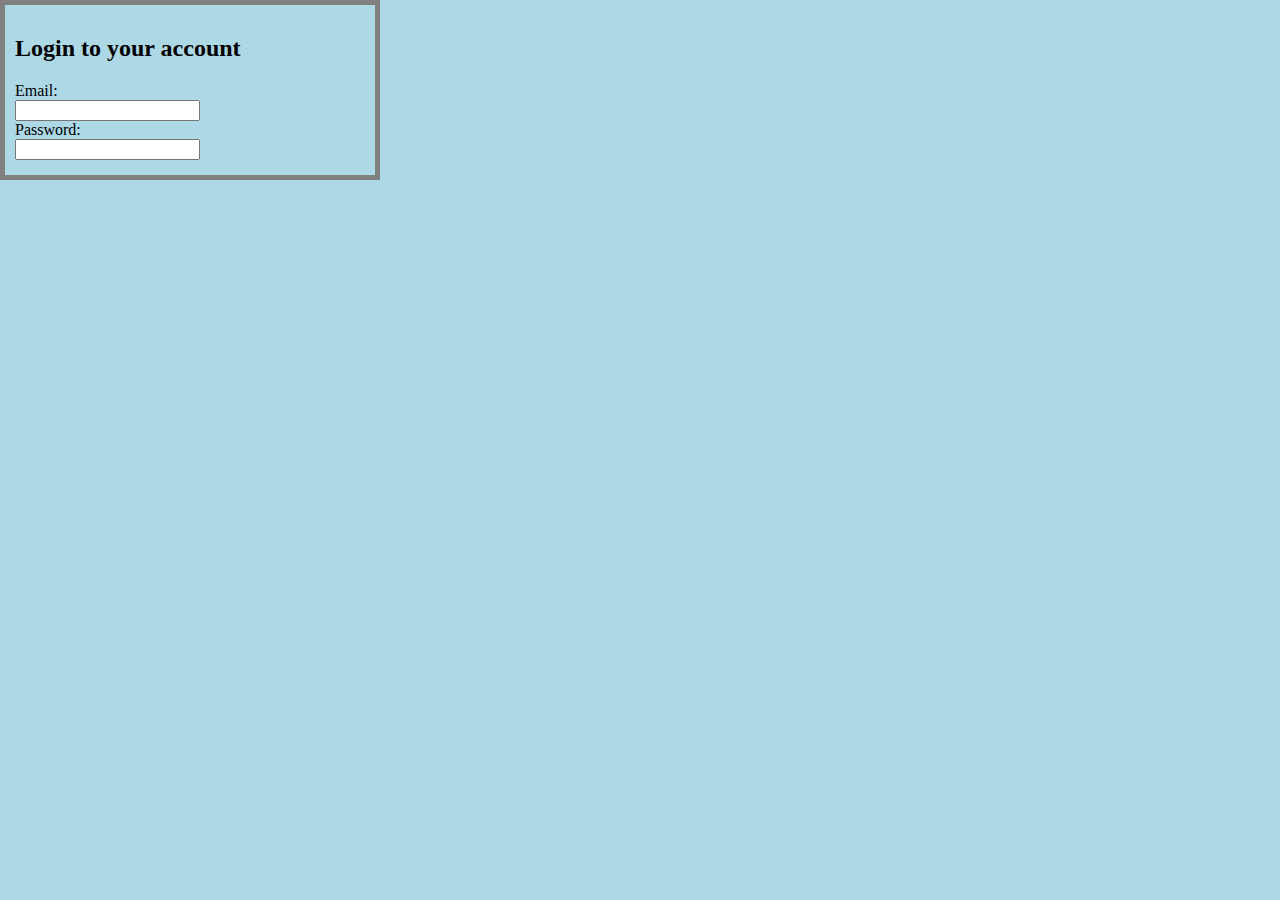
<file: index.html>
<!DOCTYPE html>
<html>
<head>
<title>loginPage</title>
  <link rel="stylesheet" href="styles.css">
</head>
<body>

<div class = "login">
	<h2>Login to your account</h2>

<form>
  <label for="email">Email: </label><br>
  <input type="text" id="Uemail" name="Uemail" value=""><br>
  <label for="Password">Password: </label><br>
  <input type="password" id="Pemail" name="Pemail" value="">
</form>
  
</div>

</body>
</html>
</file>
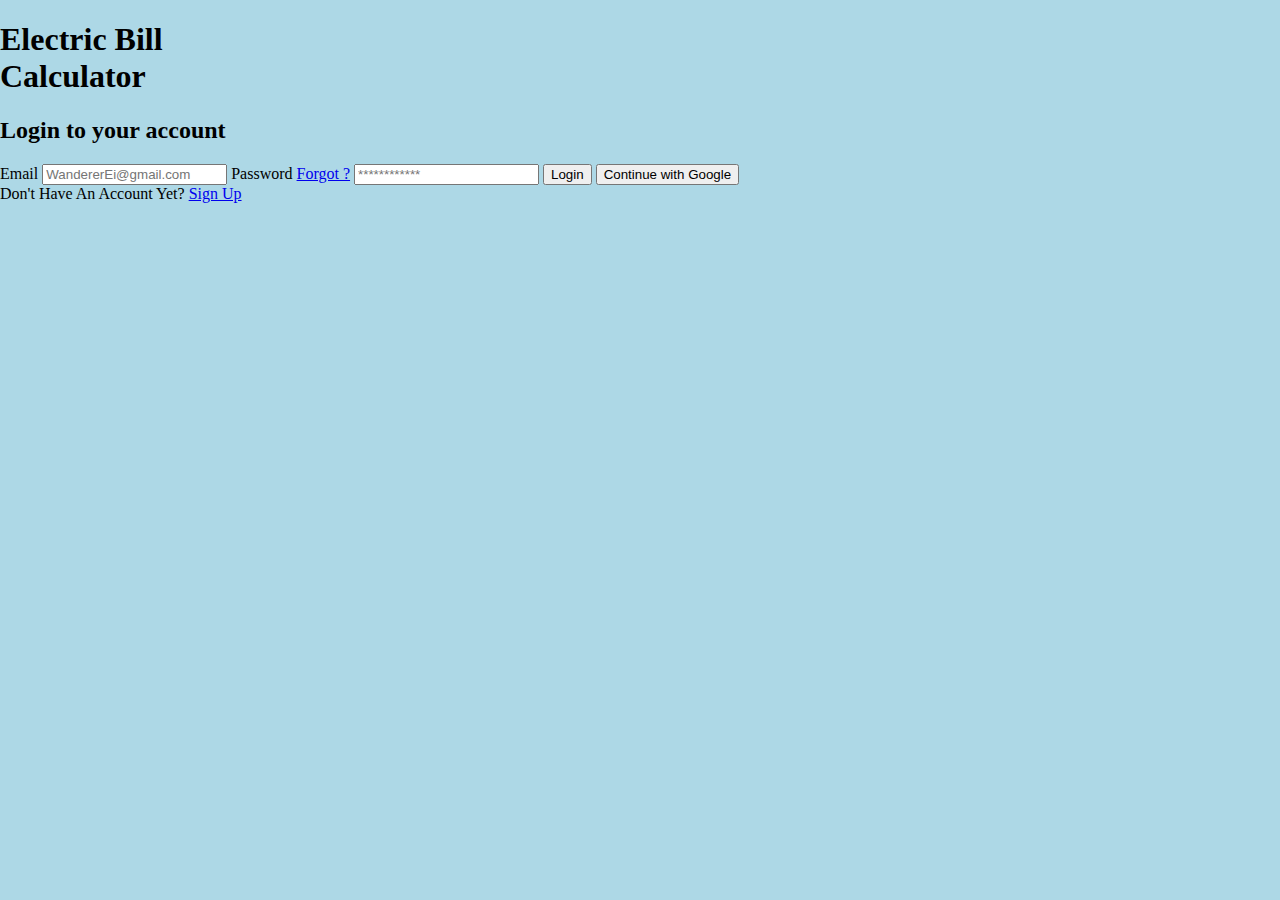
<file: Login.html>
<!DOCTYPE html>
<html lang="en">
<head>
    <meta charset="UTF-8">
    <meta name="viewport" content="width=device-width, initial-scale=1.0">
    <title>Electric Bill Calculator - Login</title>
    <link rel="stylesheet" type="text/css" href="styles.css">
</head>
<body>
    <div class="container">
    <div class="logo">
      
      <h1>Electric Bill<br />Calculator</h1>
    </div>

    <div class="form-box">
      <h2>Login to your account</h2>
      <form>
        <label>Email</label>
        <input type="email" placeholder="WandererEi@gmail.com" required />

        <label>Password</label>
        <a href="#" class="forgot">Forgot ?</a>
        <input type="password" placeholder="************" required />

        <button class="btn btn-login" type="submit">Login</button>
        <button class="btn btn-google" type="button">Continue with Google</button>
      </form>

      <div class="signup-link">
        Don't Have An Account Yet? <a href="SignIn.html">Sign Up</a>
      </div>
    </div>
  </div>
</body>
</html>
</file>
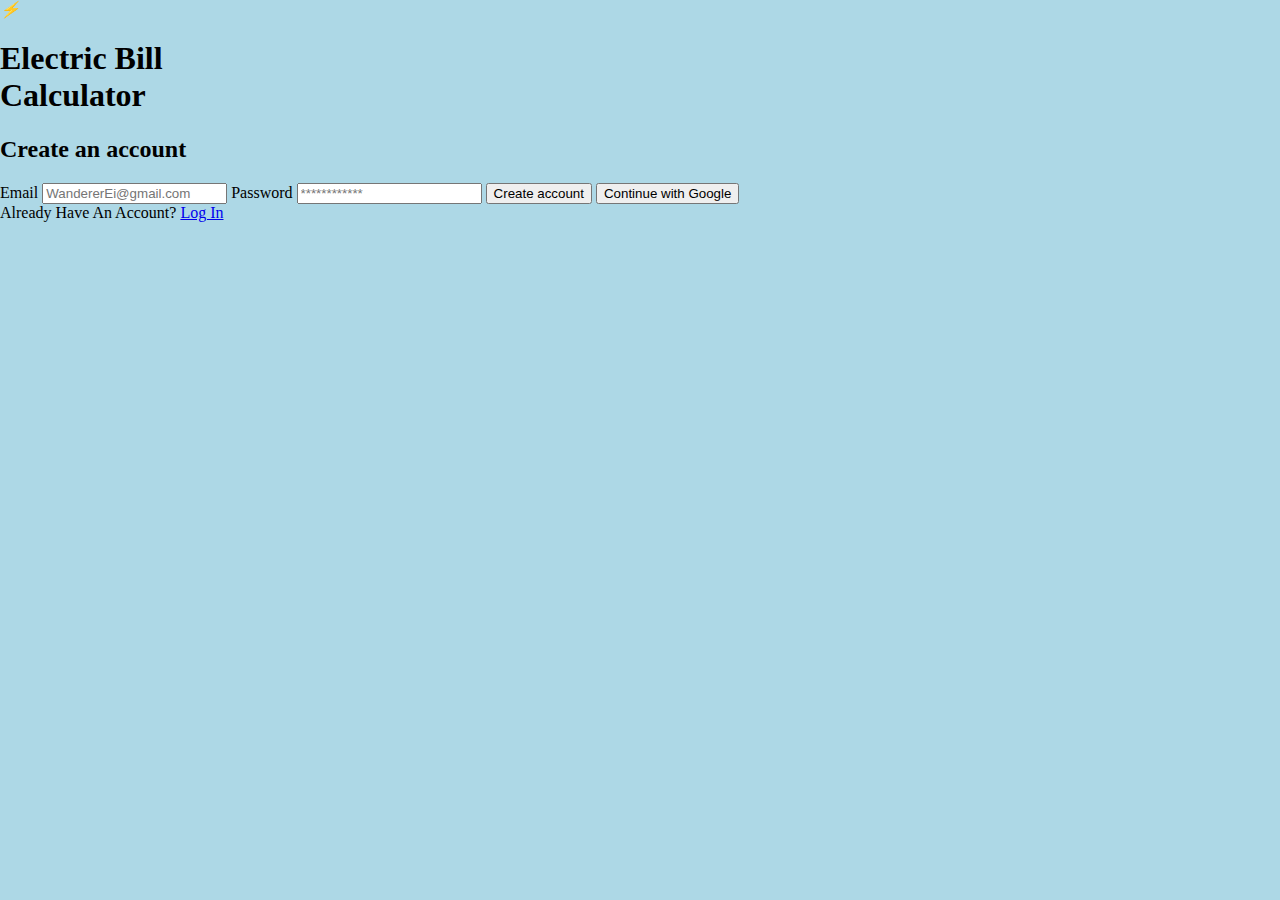
<file: SignIn.html>
<!DOCTYPE html>
<html lang="en">
<head>
  <meta charset="UTF-8" />
  <meta name="viewport" content="width=device-width, initial-scale=1.0" />
  <title>Electric Bill Calculator - Sign Up</title>
  <link rel="stylesheet" type="text/css" href="styles.css">
 
</head>
<body>
  <div class="container">
    <div class="logo">
      <i>⚡</i>
      <h1>Electric Bill<br />Calculator</h1>
    </div>

    <div class="form-box">
      <h2>Create an account</h2>
      <form>
        <label>Email</label>
        <input type="email" placeholder="WandererEi@gmail.com" required />

        <label>Password</label>
        <input type="password" placeholder="************" required />

        <button class="btn btn-primary" type="submit">Create account</button>
        <button class="btn btn-google" type="button">Continue with Google</button>
      </form>

      <div class="login-link">
        Already Have An Account? <a href="Login.html">Log In</a>
      </div>
    </div>
  </div>
</body>
</html>
</file>
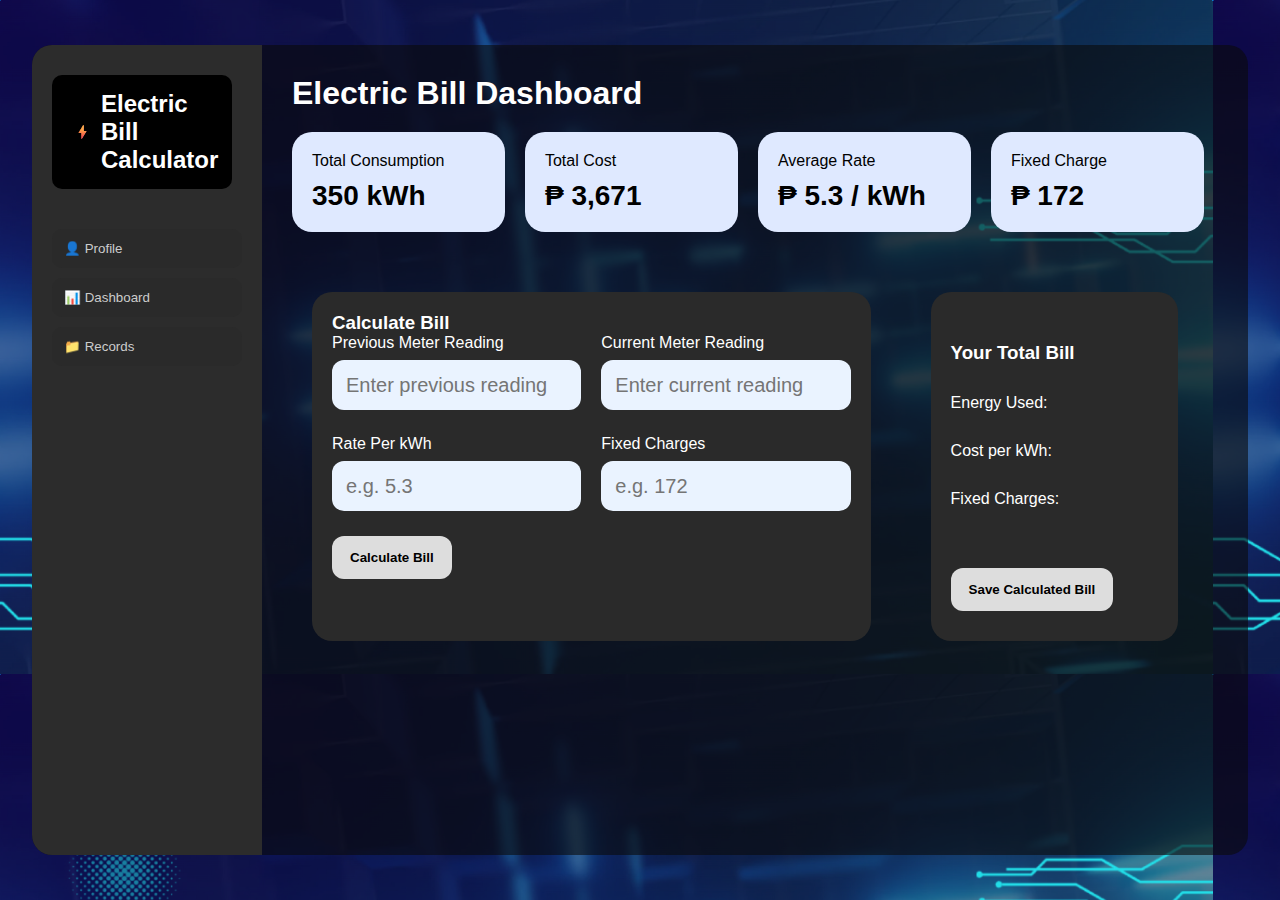
<file: html/HomePage.html>
<!DOCTYPE html>
<html lang="en">
<head>
  <meta charset="UTF-8">
  <meta name="viewport" content="width=device-width, initial-scale=1.0">
  <title>Electric Bill Dashboard</title>
  <link rel="stylesheet" href="homepage.css">
</head>
<body>

<div class="dashboard-container">


  <aside class="sidebar">
    <div class="logo">
      <img src="Logo.png" alt="Logo">
      <h2>Electric Bill<br>Calculator</h2>
    </div>

    <nav class="menu">
      <button onclick="window.location.href='Profile.html'">👤 Profile</button>
      <button onclick="window.location.href='HomePage.html'">📊 Dashboard</button>
      <button onclick="window.location.href='Records.html'">📁 Records</button>

    </nav>
  </aside>


  <main class="main">
    <header class="top-bar">
      <h1>Electric Bill Dashboard</h1>
    </header>


    <section class="overview">
      <div class="card">
        <p>Total Consumption</p>
        <h2>350 kWh</h2>
      </div>
      <div class="card">
        <p>Total Cost</p>
        <h2>₱ 3,671</h2>
      </div>
      <div class="card">
        <p>Average Rate</p>
        <h2>₱ 5.3 / kWh</h2>
      </div>
      <div class="card">
        <p>Fixed Charge</p>
        <h2>₱ 172</h2>
      </div>
    </section>


    <section class="bill-section">
      <div class="calculator">
        <h3>Calculate Bill</h3>

        <div class="calc-row">
          <div class="calc-col">
            <label>Previous Meter Reading</label>
            <input type="number" placeholder="Enter previous reading">
          </div>

          <div class="calc-col">
            <label>Current Meter Reading</label>
            <input type="number" placeholder="Enter current reading">
          </div>
        </div>

        <div class="calc-row">
          <div class="calc-col">
            <label>Rate Per kWh</label>
            <input type="number" placeholder="e.g. 5.3">
          </div>

          <div class="calc-col">
            <label>Fixed Charges</label>
            <input type="number" placeholder="e.g. 172">
          </div>
        </div>

        <button class="calc-btn">Calculate Bill</button>
      </div>

      <div class="result">
        <h3>Your Total Bill</h3>

        <p>Energy Used:</p>
        <p>Cost per kWh:</p>
        <p>Fixed Charges:</p>

        <button class="save-btn">Save Calculated Bill</button>
      </div>
    </section>

  </main>
</div>

</body>
</html>
</file>
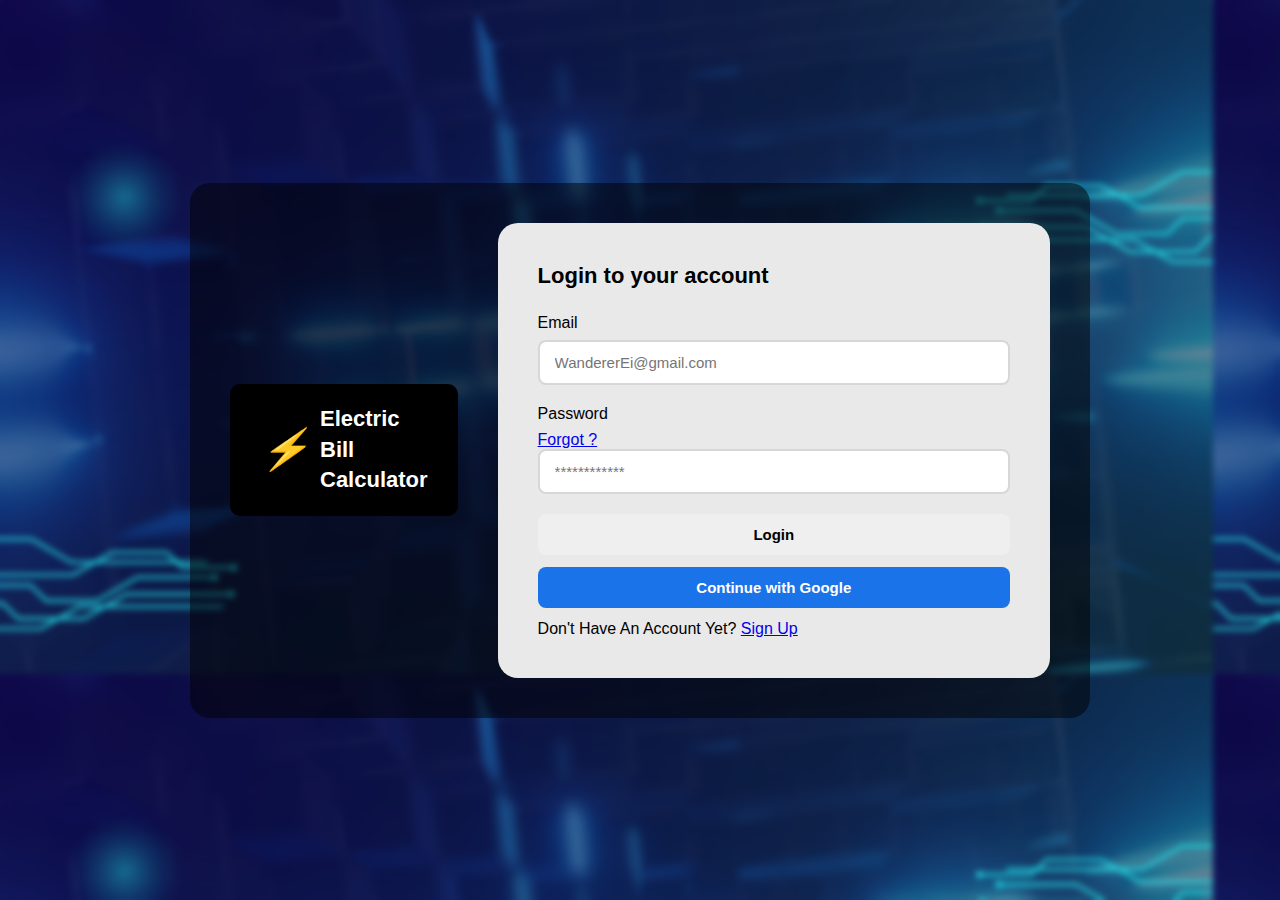
<file: html/Login.html>
<!DOCTYPE html>
<html lang="en">
<head>
    <meta charset="UTF-8">
    <meta name="viewport" content="width=device-width, initial-scale=1.0">
    <title>Electric Bill Calculator - Login</title>
    <link rel="stylesheet" type="text/css" href="styles.css">
</head>
<body>
    <div class="container">
    <div class="logo">
      <i>⚡</i>
      <h1>Electric Bill<br />Calculator</h1>
    </div>

    <div class="form-box">
      <form action="HomePage.html" method="get">
      <h2>Login to your account</h2>
      
        <label>Email</label>
        <input type="email" placeholder="WandererEi@gmail.com" required />

        <label>Password</label>
        <a href="#" class="forgot">Forgot ?</a>
        <input type="password" placeholder="************" required />

        <button class="btn btn-login" type="submit">Login</button>
        <button class="btn btn-google" type="button">Continue with Google</button>
      </form>

      <div class="signup-link">
        Don't Have An Account Yet? <a href="SignIn.html">Sign Up</a>
      </div>
    </div>
  </div>
</body>
</html>
</file>
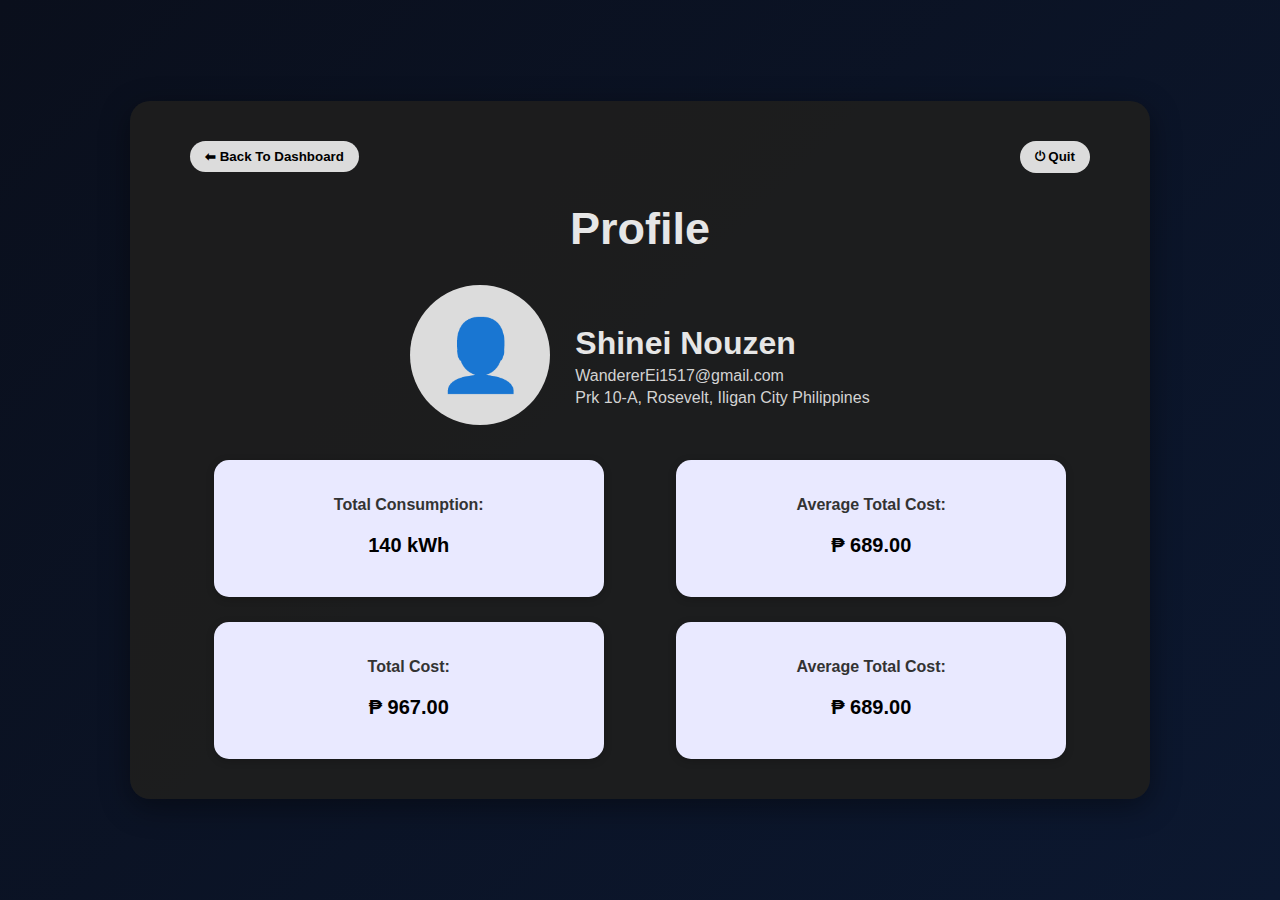
<file: html/Profile.html>
<!DOCTYPE html>
<html lang="en">
<head>
  <meta charset="UTF-8">
  <meta name="viewport" content="width=device-width, initial-scale=1.0">
  <title>Electric Bill Calculator - Profile</title>
  <link rel="stylesheet" href="Profile.css">

</head>
<body>

  <div class="profile-container">

    <div class="top-buttons">
      <button class="back-btn" onclick="window.location.href='HomePage.html'">⬅ Back To Dashboard</button>
      <button class="quit-btn" onclick="window.location.href='Login.html'">⏻ Quit</button>
    </div>

    <div class="profile-header">
      <h1>Profile</h1>
    </div>

    <div class="profile-info">
      <div class="profile-pic">👤</div>
      <div class="profile-details">
        <h2>Shinei Nouzen</h2>
        <p>WandererEi1517@gmail.com</p>
        <p>Prk 10-A, Rosevelt, Iligan City Philippines</p>
      </div>
    </div>

    <div class="stats-container">
      <div class="stat-box">
        <h3>Total Consumption:</h3>
        <p>140 kWh</p>
      </div>

      <div class="stat-box">
        <h3>Average Total Cost:</h3>
        <p>₱ 689.00</p>
      </div>

      <div class="stat-box">
        <h3>Total Cost:</h3>
        <p>₱ 967.00</p>
      </div>

      <div class="stat-box">
        <h3>Average Total Cost:</h3>
        <p>₱ 689.00</p>
      </div>
    </div>

  </div>

</body>
</html>
</file>
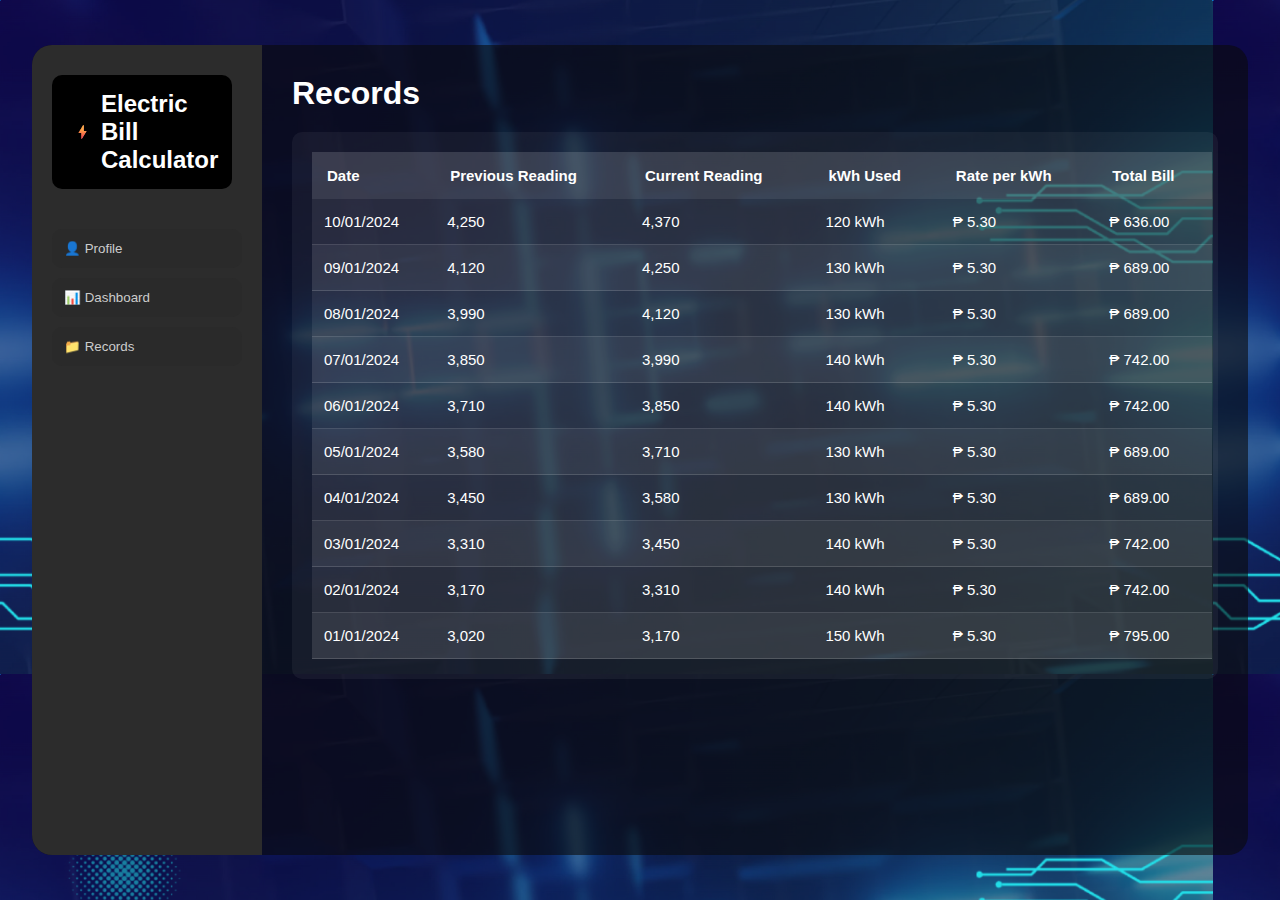
<file: html/Records.html>
<!DOCTYPE html>
<html lang="en">
<head>
  <meta charset="UTF-8">
  <meta name="viewport" content="width=device-width, initial-scale=1.0">
  <title>Electric Bill Dashboard</title>
  <link rel="stylesheet" href="Record.css">
</head>
<body>

<div class="dashboard-container">


  <aside class="sidebar">
    <div class="logo">
      <img src="Logo.png" alt="Logo">
      <h2>Electric Bill<br>Calculator</h2>
    </div>

    <nav class="menu">
      <button onclick="window.location.href='Profile.html'">👤 Profile</button>
      <button onclick="window.location.href='HomePage.html'">📊 Dashboard</button>
      <button onclick="window.location.href='Record.html'">📁 Records</button>

    </nav>
     </aside>

    <div class="main">
      <div class="main-header">
        <h1>Records</h1>
      </div>

    <div class="records-box">
        <table>
          <thead>
            <tr>
              <th>Date</th>
              <th>Previous Reading</th>
              <th>Current Reading</th>
              <th>kWh Used</th>
              <th>Rate per kWh</th>
              <th>Total Bill</th>
            </tr>
          </thead>
          <tbody>
            <tr><td>10/01/2024</td><td>4,250</td><td>4,370</td><td>120 kWh</td><td>₱ 5.30</td><td>₱ 636.00</td></tr>
            <tr><td>09/01/2024</td><td>4,120</td><td>4,250</td><td>130 kWh</td><td>₱ 5.30</td><td>₱ 689.00</td></tr>
            <tr><td>08/01/2024</td><td>3,990</td><td>4,120</td><td>130 kWh</td><td>₱ 5.30</td><td>₱ 689.00</td></tr>
            <tr><td>07/01/2024</td><td>3,850</td><td>3,990</td><td>140 kWh</td><td>₱ 5.30</td><td>₱ 742.00</td></tr>
            <tr><td>06/01/2024</td><td>3,710</td><td>3,850</td><td>140 kWh</td><td>₱ 5.30</td><td>₱ 742.00</td></tr>
            <tr><td>05/01/2024</td><td>3,580</td><td>3,710</td><td>130 kWh</td><td>₱ 5.30</td><td>₱ 689.00</td></tr>
            <tr><td>04/01/2024</td><td>3,450</td><td>3,580</td><td>130 kWh</td><td>₱ 5.30</td><td>₱ 689.00</td></tr>
            <tr><td>03/01/2024</td><td>3,310</td><td>3,450</td><td>140 kWh</td><td>₱ 5.30</td><td>₱ 742.00</td></tr>
            <tr><td>02/01/2024</td><td>3,170</td><td>3,310</td><td>140 kWh</td><td>₱ 5.30</td><td>₱ 742.00</td></tr>
            <tr><td>01/01/2024</td><td>3,020</td><td>3,170</td><td>150 kWh</td><td>₱ 5.30</td><td>₱ 795.00</td></tr>
          </tbody>
        </table>
      </div>
</div>

</body>
</html>
</file>
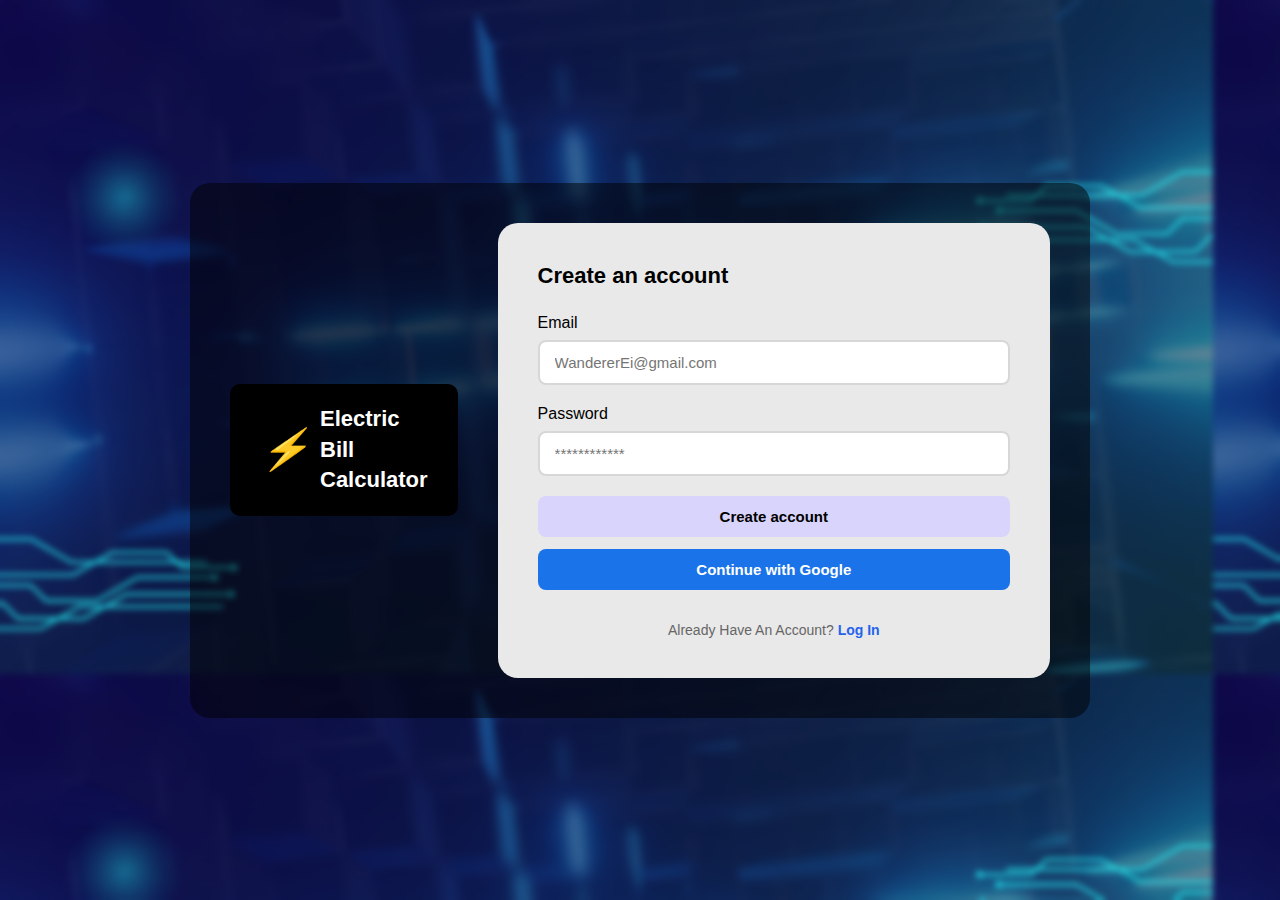
<file: html/SignIn.html>
<!DOCTYPE html>
<html lang="en">
<head>
  <meta charset="UTF-8" />
  <meta name="viewport" content="width=device-width, initial-scale=1.0" />
  <title>Electric Bill Calculator - Sign Up</title>
  <link rel="stylesheet" type="text/css" href="styles.css">
 
</head>
<body>
  <div class="container">
    <div class="logo">
      <i>⚡</i>
      <h1>Electric Bill<br />Calculator</h1>
    </div>

    <div class="form-box">
      <h2>Create an account</h2>
      <form>
        <label>Email</label>
        <input type="email" placeholder="WandererEi@gmail.com" required />

        <label>Password</label>
        <input type="password" placeholder="************" required />

        <button class="btn btn-primary" type="submit">Create account</button>
        <button class="btn btn-google" type="button">Continue with Google</button>
      </form>

      <div class="login-link">
        Already Have An Account? <a href="Login.html">Log In</a>
      </div>
    </div>
  </div>
</body>
</html>
</file>
<file: styles.css>
body {
	padding: 0;
	margin: 0;
	background-color: lightblue;
}

.login {
  display: block;
  margin: 0 auto;
  width: 350px;
  height: 150px;
  padding: 10px;
  border: 5px solid gray;
  margin: 0;
}
</file>
<file: html/homepage.css>
* {
  margin: 0;
  padding: 0;
  box-sizing: border-box;
  font-family: 'Inter', sans-serif;
}

body {
      background-image: url(Bg-img.png);
      height: 100vh;
      display: flex;
      align-items: center;
      justify-content: center;
    }

    .dashboard-container {
      background: rgba(10, 10, 10, 0.6);
      display: flex;
      width: 2000px;
      height: 90vh;
      max-width: 95%;
      border-radius: 20px;
      overflow: hidden;
      color: #fff;
    }


.sidebar {
      background: #2c2c2c;
      width: 230px;
      padding: 30px 20px;
      display: flex;
      flex-direction: column;
      align-items: flex-start;
    }

    .logo {
      width: 180px;
      display: flex;
      align-items: center;
      background: #000;
      padding: 15px 20px;
      border-radius: 10px;
      gap: 10px;
      margin-bottom: 40px;
    }

.logo img {
  width: 50px;
}

.menu button {
  width: 100%;
  background: #2a2a2a;
  border: none;
  padding: 12px;
  margin-bottom: 10px;
  color: #ccc;
  border-radius: 10px;
  cursor: pointer;
  text-align: left;
}

.menu button.active,
.menu button:hover {
  background: #3a3a3a;
  color: #fff;
}


.main {
  flex: 1;
  padding: 30px ;
  color: white;
  min-width: 0; 
}

.top-bar {
  display: flex;
  justify-content: space-between;
  align-items: center;
}

.profile {
  display: flex;
  align-items: center;
  gap: 10px;
  background: #d9d9d9;
  padding: 15px 20px;
  border-radius: 20px;
  color: #000;
  font-weight: 600;
}


.overview {
  margin-top: 20px;
  display: flex;
  gap: 20px;
}

.card {
  background: #dfe9ff;
  color: #000;
  padding: 20px;
  border-radius: 20px;
  width: 23%;
}

.card h2 {
  font-size: 28px;
  margin-top: 10px;
}


.bill-section {
  margin-top: 40px;
  display: flex;
  gap: 20px;
  padding-right: 20px; 
}


.calculator,
.result {
  padding: 20px;
  background: #2a2a2a;
  border-radius: 20px;
  color: #fff;
  margin: 20px;
}

.result * {
  margin: 30px 0;
}

.calculator {
  flex: 5; 
}

.result {
  flex: 2; 

}


.calc-row {
  display: flex;
  justify-content: space-between;
  gap: 20px;
  margin-bottom: 20px;
}

.calc-col {
  display: flex;
  flex-direction: column;
  width: 50%;
}

.calc-col label {
  margin-bottom: 8px;
  font-size: 16px;
  color: #fff;
}

.calculator input {
  width: 100%;
  height: 50px;
  padding: 14px;
  border-radius: 12px;
  border: none;
  background: #eaf3ff;
  margin-bottom: 5px;
  font-size: 20px;
}

.calc-btn,
.save-btn {
  background: #ddd;
  padding: 14px 18px;
  border: none;
  border-radius: 12px;
  cursor: pointer;
  margin-bottom: 10px;
  font-weight: bold;
}


@media (max-width: 1024px) {
  .dashboard-container {
    flex-direction: row;
    width: 100%;
    height: auto;
  }

  .sidebar {
    width: 230px;
  }

  .main {
    padding: 20px;
  }

  .overview {
    flex-wrap: wrap;
  }

  .card {
    width: 48%;
  }

  .bill-section {
    flex-direction: column;
  }

  .calculator,
  .result {
    flex: none;
    width: 100%;
  }
}

@media (max-width: 768px) {
  .dashboard-container {
    flex-direction: row;
  }

  .sidebar {
    width: 200px;
    padding: 15px;
  }

  .menu button {
    font-size: 14px;
    padding: 10px;
  }

  .top-bar {
    flex-direction: column;
    align-items: flex-start;
    gap: 10px;
  }

  .overview {
    display: flex;
    flex-direction: column;
    gap: 15px;
  }

  .card {
    width: 100%;
  }

  .bill-section {
    flex-direction: column;
  }

  .calculator input {
    font-size: 14px;
  }

  .calc-btn,
  .save-btn {
    width: 100%;
  }
}

@media (max-width: 480px) {
  .sidebar {
    width: 180px;
  }

  h1 {
    font-size: 22px;
  }

  .calculator h3,
  .result h3 {
    font-size: 18px;
  }

  .card h2 {
    font-size: 22px;
  }
}
</file>
<file: html/styles.css>
* {
    margin: 0;
    padding: 0;
    box-sizing: border-box;
    font-family: 'Inter', sans-serif;
}

body {
    background-image: url(Bg-img.png);
    height: 100vh;
    background-color: #00a2ff;
    display: flex;
    align-items: center;
    justify-content: center;
    backdrop-filter: blur(3px);
}

.container {
      display: flex;
      background: rgba(0, 0, 0, 0.5);
      border-radius: 20px;
      padding: 40px;
      width: 900px;
      max-width: 95%;
      color: #fff;
      gap: 40px;
      align-items: center;
      justify-content: center;
    }

    .logo {
      display: flex;
      align-items: center;
      gap: 10px;
      background: #000;
      padding: 20px 30px;
      border-radius: 10px;
    }

    .logo i {
      color: #00a2ff;
      font-size: 40px;
    }

    .logo h1 {
      font-size: 22px;
      font-weight: 600;
      line-height: 1.4;
    }

    .form-box {
      background: #e9e9e9;
      color: #000;
      border-radius: 20px;
      padding: 40px;
      width: 500;
    }

    .form-box h2 {
      margin-bottom: 25px;
      font-size: 22px;
      font-weight: 700;
    }

    .form-box label {
      display: block;
      margin-bottom: 8px;
      font-weight: 500;
    }

    .form-box input {
      width: 100%;
      padding: 12px 15px;
      border-radius: 8px;
      border: 2px solid #d7d7d7;
      margin-bottom: 20px;
      font-size: 15px;
      outline: none;
      transition: border 0.2s ease;
    }

    .form-box input:focus {
      border-color: #91c9ff;
    }

    .btn {
      width: 100%;
      padding: 12px;
      border: none;
      border-radius: 8px;
      font-size: 15px;
      font-weight: 600;
      cursor: pointer;
      transition: 0.3s ease;
      margin-bottom: 12px;
    }

    .btn-primary {
      background: #d9d4fc;
      color: #000;
    }

    .btn-primary:hover {
      background: #c5befc;
    }

    .btn-google {
      background: #1a73e8;
      color: #fff;
    }

    .btn-google:hover {
      background: #0c5edb;
    }

    .login-link {
      text-align: center;
      margin-top: 20px;
      font-size: 14px;
      color: #666;
    }

    .login-link a {
      color: #2563eb;
      text-decoration: none;
      font-weight: 600;
    }

      @media (max-width: 768px) {
      .container {
        flex-direction: column;
        padding: 30px;
      }

      .logo {
        justify-content: center;
      }

      .form-box {
        width: 100%;
      }
    }

    @media (max-width: 600px) {
      .container {
        flex-direction: column;
        padding: 30px;
      }

      .logo {
        justify-content: center;
      }

      .form-box {
        width: 100%;
      }
    }
</file>
<file: html/Profile.css>
body {
      margin: 0;
      padding: 0;
      font-family: "Poppins", sans-serif;
      background: linear-gradient(135deg, #0a0f1c, #0c1830);
      background-size: cover;
      background-position: center;
      display: flex;
      justify-content: center;
      align-items: center;
      height: 100vh;
      color: #fff;
    }

    .profile-container {
      background: rgba(30, 30, 30, 0.95);
      border-radius: 20px;
      padding: 40px 60px;
      width: 900px;
      box-shadow: 0 8px 30px rgba(0, 0, 0, 0.4);
      position: relative;
    }

    .top-buttons {
      display: flex;
      justify-content: space-between;
      align-items: center;
      margin-bottom: 10px;
    }

    .back-btn, .quit-btn {
      background: #dcdcdc;
      color: #000;
      border: none;
      border-radius: 20px;
      padding: 8px 15px;
      font-weight: 600;
      cursor: pointer;
      display: flex;
      align-items: center;
      gap: 6px;
      transition: background 0.3s;
    }

    .back-btn:hover, .quit-btn:hover {
      background: #bdbdbd;
    }

    .profile-header {
      text-align: center;
      margin-top: 10px;
      margin-bottom: 25px;
    }

    .profile-header h1 {
      font-size: 45px;
      font-weight: 700;
      color: #e6e6e6;
    }

    .profile-info {
      display: flex;
      align-items: center;
      justify-content: center;
      gap: 25px;
      flex-wrap: wrap;
    }

    .profile-pic {
      width: 140px;
      height: 140px;
      border-radius: 50%;
      background: #dcdcdc;
      display: flex;
      align-items: center;
      justify-content: center;
      font-size: 70px;
      color: #555;
    }

    .profile-details {
      text-align: left;
    }

    .profile-details h2 {
      font-size: 32px;
      margin-bottom: 5px;
      color: #e6e6e6;
    }

    .profile-details p {
      font-size: 16px;
      color: #d3d3d3;
      margin: 4px 0;
    }

    .stats-container {
      display: grid;
      grid-template-columns: repeat(2, 1fr);
      gap: 25px;
      margin-top: 35px;
      justify-items: center;
    }

    .stat-box {
      background: #e9e9ff;
      color: #000;
      padding: 20px;
      border-radius: 15px;
      width: 80%;
      text-align: center;
      font-weight: 600;
      box-shadow: 0 2px 8px rgba(0,0,0,0.2);
    }

    .stat-box h3 {
      font-size: 16px;
      margin-bottom: 8px;
      color: #333;
    }

    .stat-box p {
      font-size: 20px;
      font-weight: 700;
    }
</file>
<file: html/Record.css>
* {
  margin: 0;
  padding: 0;
  box-sizing: border-box;
  font-family: 'Inter', sans-serif;
}

body {
      background-image: url(Bg-img.png);
      height: 100vh;
      display: flex;
      align-items: center;
      justify-content: center;
    }

    .dashboard-container {
      background: rgba(10, 10, 10, 0.6);
      display: flex;
      width: 2000px;
      height: 90vh;
      max-width: 95%;
      border-radius: 20px;
      overflow: hidden;
      color: #fff;
    }


.sidebar {
      background: #2c2c2c;
      width: 230px;
      padding: 30px 20px;
      display: flex;
      flex-direction: column;
      align-items: flex-start;
    }

    .logo {
      width: 180px;
      display: flex;
      align-items: center;
      background: #000;
      padding: 15px 20px;
      border-radius: 10px;
      gap: 10px;
      margin-bottom: 40px;
    }

.logo img {
  width: 50px;
}

.menu button {
  width: 100%;
  background: #2a2a2a;
  border: none;
  padding: 12px;
  margin-bottom: 10px;
  color: #ccc;
  border-radius: 10px;
  cursor: pointer;
  text-align: left;
}

.menu button.active,
.menu button:hover {
  background: #3a3a3a;
  color: #fff;
}


.main {
  flex: 1;
  padding: 30px ;
  color: white;
  min-width: 0; 
}

.top-bar {
  display: flex;
  justify-content: space-between;
  align-items: center;
}

.profile {
  display: flex;
  align-items: center;
  gap: 10px;
  background: #d9d9d9;
  padding: 15px 20px;
  border-radius: 20px;
  color: #000;
  font-weight: 600;
}


.overview {
  margin-top: 20px;
  display: flex;
  gap: 20px;
}

.records-box {
  margin-top: 20px;
  background: rgba(255, 254, 254, 0.05);
  padding: 20px;
  border-radius: 10px;
  overflow: auto;   
  max-height: 70vh; 
}


table {
  width: 100%;
  border-collapse: collapse;
  color: #fff;
  font-size: 15px;
  min-width: 900px;
}


table thead {
  background: rgba(255, 255, 255, 0.15);
}

table thead th {
  padding: 15px;
  text-align: left;
  font-weight: 600;
}


table tbody tr {
  background: rgba(255, 255, 255, 0.08);
}

table tbody tr:nth-child(even) {
  background: rgba(255, 255, 255, 0.12);
}


table td {
  padding: 14px 12px;
  border-bottom: 1px solid rgba(255, 255, 255, 0.15);
}


table tbody tr:hover {
  background: rgba(255, 255, 255, 0.2);
  transition: 0.2s;
}
@media (max-width: 1024px) { 
  .records-box {
    padding: 10px;
  }

  table {
    font-size: 14px;
    min-width: 800px; 
  }

  table thead th,
  table td {
    padding: 10px;
  }
}

@media (max-width: 768px) {
  .records-box {
    padding: 10px;
  }

  table {
    font-size: 14px;
    min-width: 700px;
  }

  table thead th,
  table td {
    padding: 10px;
  }
}

@media (max-width: 480px) {
  table {
    font-size: 13px;
    min-width: 600px;
  }

  table thead th,
  table td {
    padding: 8px;
  }
}
</file>
